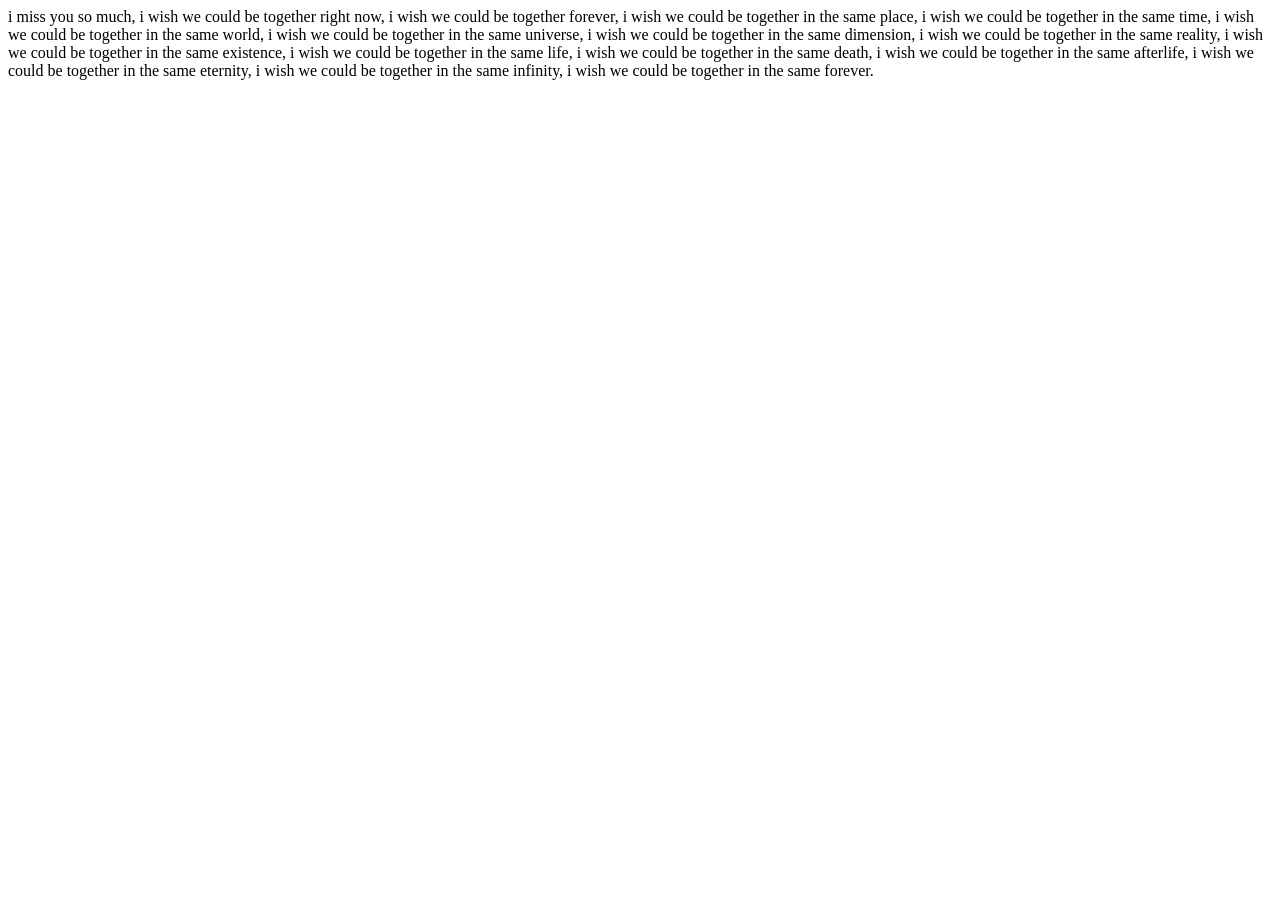
<file: music.html>
<!DOCTYPE html>
<html lang="en">
<head>
    <meta charset="UTF-8">
    <meta name="viewport" content="width=device-width, initial-scale=1.0">
    <title>Document</title>
</head>
<body>
    i miss you so much, i wish we could be together right now, i wish we could be together forever, i wish we could be together in the same place, i wish we could be together in the same time, i wish we could be together in the same world, i wish we could be together in the same universe, i wish we could be together in the same dimension, i wish we could be together in the same reality, i wish we could be together in the same existence, i wish we could be together in the same life, i wish we could be together in the same death, i wish we could be together in the same afterlife, i wish we could be together in the same eternity, i wish we could be together in the same infinity, i wish we could be together in the same forever.
</body>
</html>
</file>
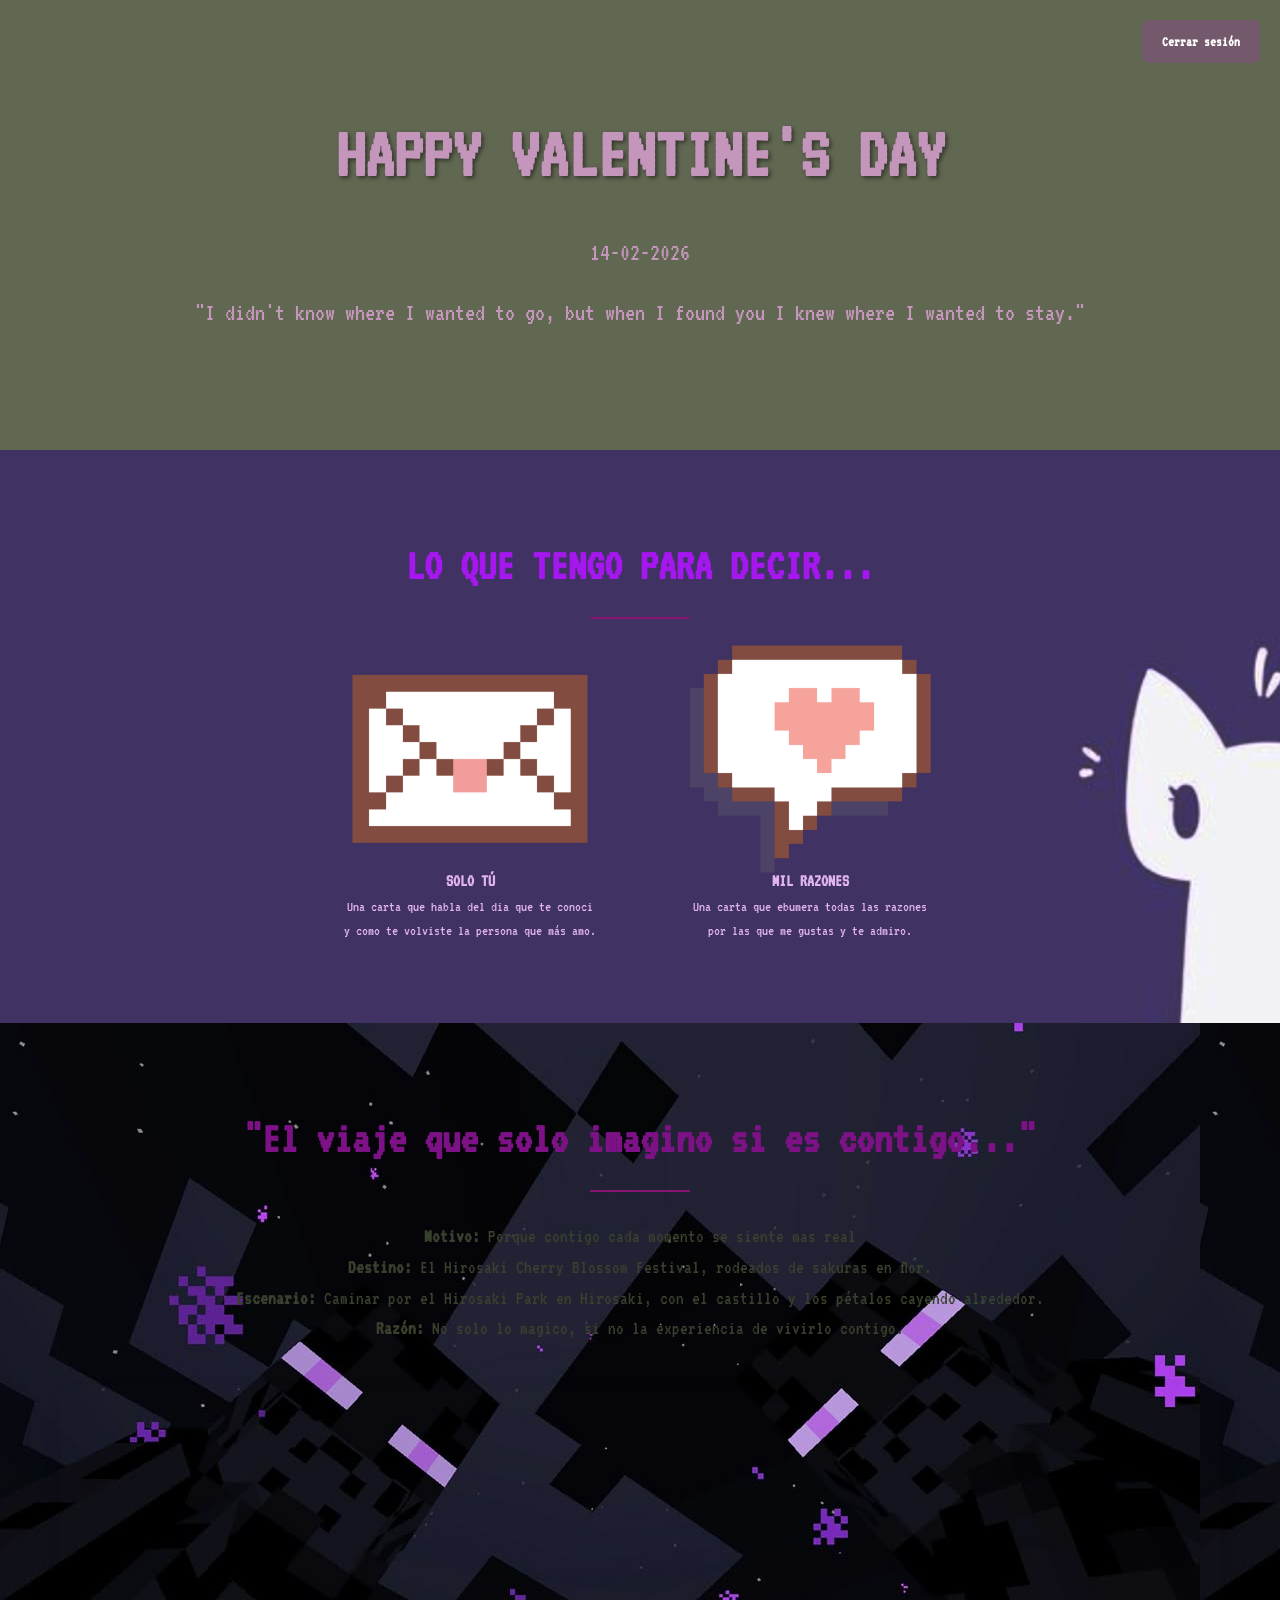
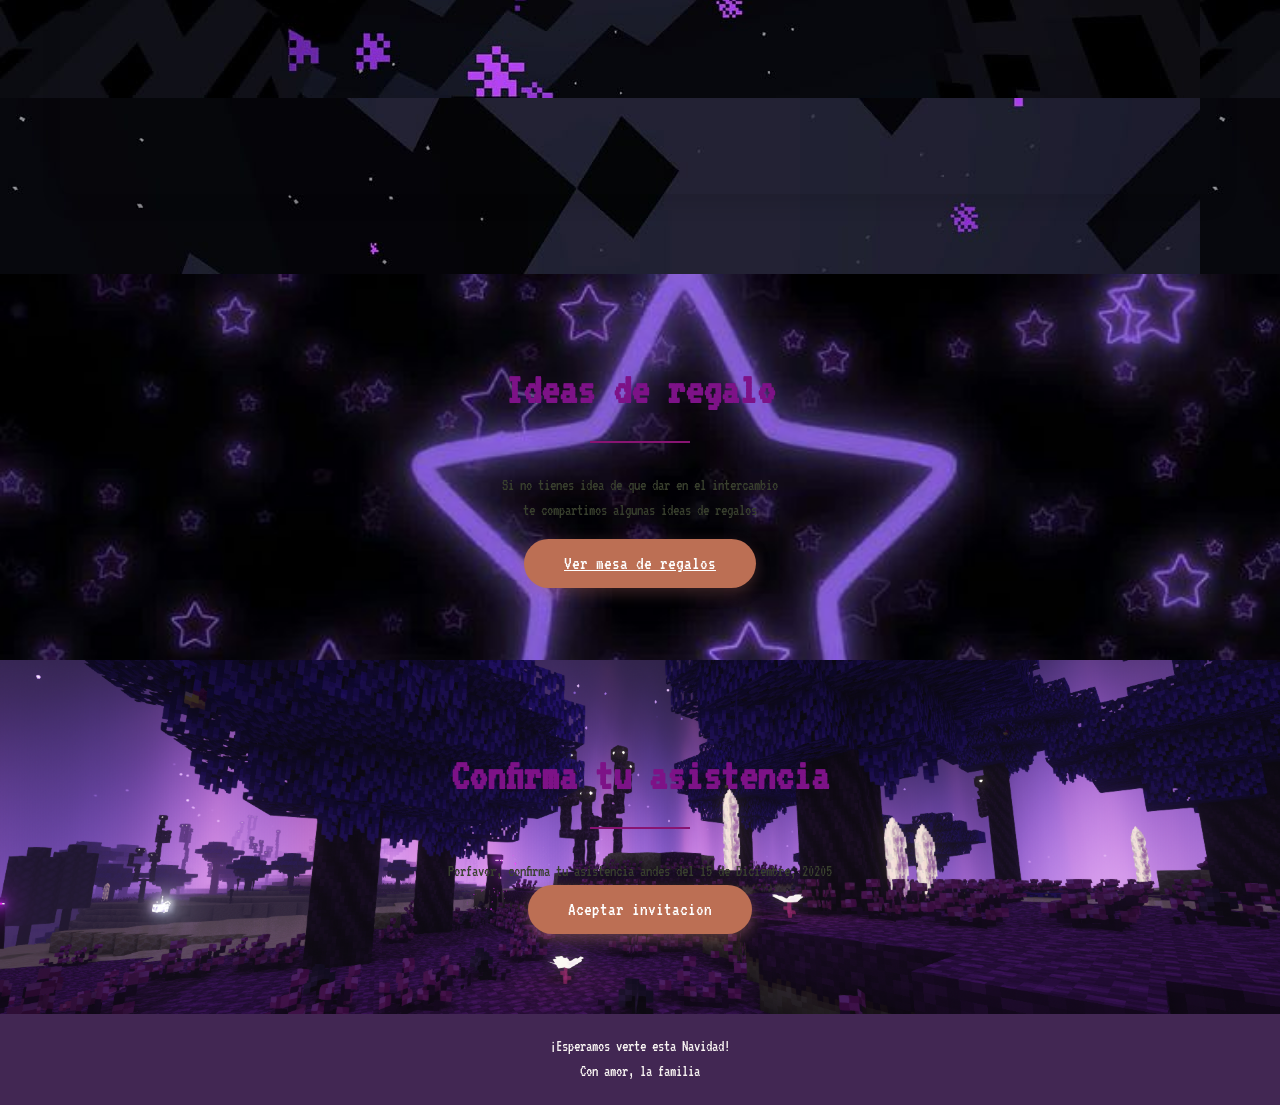
<file: p1.html>
<!DOCTYPE html>
<html lang="en">
<head>
  <meta charset="UTF-8">
  <title>Para mi Po</title>
  <link rel="preconnect" href="https://fonts.googleapis.com">
<link rel="preconnect" href="https://fonts.gstatic.com" crossorigin>
<link href="https://fonts.googleapis.com/css2?family=VT323&display=swap" rel="stylesheet">
  <link rel="stylesheet" href="p1.css">
</head>
<body>
      <header>
    <!--encabezado-->
    <div class="header-content">
        <h1>HAPPY VALENTINE'S DAY</h1>
        <p class="date">14-02-2026</p>
        <p class="date">"I didn't know where I wanted to go, but when I found you I knew where I wanted to stay."</p>
    </div>

    <!-- Botón de cerrar sesión -->
    <a href="index.html" class="logout-btn">Cerrar sesión</a>
</header>
    <!--Seccion de los novios-->
    <section class="couple-section">
  <div class="container">
    <h2 class="decir">LO QUE TENGO PARA DECIR...</h2>
    <div class="couple-container">
      <!-- Cena -->
      <div class="couple-member">
        <a href="ksobre.html">
          <img src="img/sobre.png" alt="Cena" class="couple-photo">
        </a>
        <h3>SOLO TÚ</h3>
        <p>Una carta que habla del dia que te conoci <br>
        y como te volviste la persona que más amo.</p>
      </div>

      <!-- Intercambio -->
      <div class="couple-member">
        <a href="kcarta.html">
          <img src="img/carta.png" alt="Intercambio" class="couple-photo">
        </a>
        <h3>MIL RAZONES</h3>
        <p>Una carta que ebumera todas las razones <br>
        por las que me gustas y te admiro.</p>
      </div>
    </div>
  </div>
</section>
    <!--Seccionl de la ceremonia-->
    <section class="ceremony-section">
        <div class="conteiner">
            <h2 class="viaje">"El viaje que solo imagino si es contigo..."</h2>
            <div class="ceremini-info">
                <p class="ceremony-details">
                    <strong>Motivo:</strong> Porque contigo cada momento se siente mas real <br>
                    <strong>Destino:</strong> El Hirosaki Cherry Blossom Festival, rodeados de sakuras en flor. <br>
                    <strong>Escenario:</strong> Caminar por el Hirosaki Park en Hirosaki, con el castillo y los pétalos cayendo alrededor. <br>
                    <strong>Razón:</strong> No solo lo magico, si no la experiencia de vivirlo contigo.
                </p>
            </div>
            <div class="map-container">
                <!--Mapa emebebido de google maps-->
<iframe src="https://www.google.com/maps/embed?pb=!1m18!1m12!1m3!1d3029.
027907985612!2d140.4645849!3d40.6072079!2m3!1f0!2f0!3f0!3m2!1i1024!2i768!
4f13.1!3m3!1m2!1s0x5f9b01ed905c2d35%3A0xf71df66f594b2718!2sHirosaki%20Cherry
%20Blossom%20Festival!5e0!3m2!1sen!2smx!4v1771178576742!5m2!1sen!2smx" 
width="600" height="450" style="border:0;" allowfullscreen="" loading="lazy" 
referrerpolicy="no-referrer-when-downgrade"></iframe>
       </div>
    </section>
    <!--Seccion de mesa de regalos-->
    <section class="gifts-section">
        <div class="container">
            <h2 class="idea">Ideas de regalo</h2>
            <p>Si no tienes idea de que dar en el intercambio<br>
            te compartimos algunas ideas de regalos
            </p> <br>
            <a href="music.html" class="gifts-button">Ver mesa de regalos</a>
        </div>
    </section>
    <!-- Seccion de confirmacion -->
     <section class="confirmation-section">
        <div class="conteiner">
            <h2>Confirma tu asistencia</h2>
            <p>
                Porfavor, confirma tu asistencia andes del 15 de Diciembre, 20205
            </p>
            <button class="confirmation-button" id="confirmationButton">Aceptar invitacion</button>
        </div>
     </section>
     <!--Footer-->
     <footer>
        <div class="container">
            <p>¡Esperamos verte esta Navidad!</p>
            <p>Con amor, la familia</p>
        </div>
     </footer>
     <!-- conexion con JS -->
      <script src="p1.js"></script>
</body>
</html>
</file>
<file: p1.css>
/* Estilos globales*/
*{
    margin: 0;
    padding: 0;
    /* acomodar todo a una caja imaginaria*/
    box-sizing: border-box;
    font-family: "VT323", monospace;
}
body{
    font-family: "VT323", monospace;
    background-color: rgb(97, 104, 82);
    color: rgb(57, 64, 46);
    line-height: 1.6;
}
.conteiner{
    max-width: 1200px;
    margin: 0 auto;
    padding: 0 20px;
}
/* encabezado */
header{

    background-size: cover;
    background-position: center;
    height: 50vh;
    display: flex;
    flex-direction: column;
    justify-content: center;
    align-items: center;
    text-align: center;
    color: rgb(252,252,252);
    padding: 0 20px;
    background-image: url(https://i.pinimg.com/1200x/c1/7e/c3/c17ec31e2b02598e4789c1d2d52e274d.jpg);
    background-size: cover;
}
.header-content{
    animation: fadeIn 2s ease-in-out;
    color: rgb(197, 150, 188);
}


.logout-btn {
    position: absolute;      /* lo coloca en la esquina */
    top: 20px;               /* distancia desde arriba */
    right: 20px;             /* distancia desde la derecha */
    padding: 10px 20px;
    background-color: rgba(121, 86, 114, 0.8); /* color con transparencia */
    color: white;
    border: none;
    border-radius: 6px;
    font-size: 0.9rem;
    font-weight: 600;
    text-decoration: none;   /* quita el subrayado */
    cursor: pointer;
    transition: background 0.3s ease;
}

.logout-btn:hover {
    background-color: rgba(188, 111, 84, 1); /* se vuelve sólido al pasar el mouse */
}
h1{
    font-size: 4.5rem;
    margin-bottom: 20px;
    text-shadow: 2px 2px 4px rgba(0,0,0,0.5);
}
.date{
    font-size: 25px;
    margin-bottom: 20px;
}
/* Seccion de los novios*/
.couple-section{
    background-image: url(img/fon5.jpeg);
    padding: 80px 0;
    text-align: center;
}
.couple-container{
    display: flex;
    justify-content: center;
    align-items: center;
    flex-wrap: wrap;
    gap: 40px;
    margin-top: 40px;
    color: rgb(225, 180, 237);
}
.couple-member{
    width: 300px;
    text-align: center;
    animation: float 2s ease-in-out infinite;
    font-size: 15px;
}
/* Creacion de hijos para js y animacion  independiente */
.couple-member:nth-child(2){
    animation-delay: 0.5s;
} 
.couple-photo {
    width: 200px;
    height: 200px;
    object-fit: cover;
}
.couple-name{
    margin-top: 20px;
    font-size: 1.8rem;
}
/* SECCIÓN DE LA CEREMONIA */
.ceremony-section {
    padding: 80px 0;
    background-image: url(img/fon6.jpg);
    text-align: center;
}

.ceremony-info {
    max-width: 800px;
    margin: 0 auto;
}

.map-container {
    margin-top: 40px;
    border-radius: 50% 50% 50% 50% / 60% 60% 40% 40%;
    overflow: hidden;
    box-shadow: 0 10px 20px rgba(0, 0, 0, 0.1);
}

h2 {
    font-size: 45px;
    margin-bottom: 30px;
    color: rgb(125, 18, 135);
    position: relative;
}

h2:after {
    content: '';
    display: block;
    width: 100px;
    height: 2px;
    background-color: rgb(136, 20, 114);
    margin: 15px auto;
}
.decir{
    font-size: 45px;
    margin-bottom: 30px;
    color: rgb(166, 22, 239);
    position: relative;
}
.ceremony-details {
    margin-bottom: 30px;
    font-size: 1.2rem;
}
/* MAPA */
.map-container {
    margin-top: 40px;
    border-radius: 10px;
    overflow: hidden;
    box-shadow: 0 10px 20px rgba(0, 0, 0, 0.1);
}

iframe {
    width: 100%;
    height: 400px;
    border: none;
}

/* SECCIÓN DE REGALOS */
.gifts-section {
    padding: 80px 0;
    background-image: url(img/fon11.jpg);
    background-size: cover;
    text-align: center;
}

.gifts-button {
    background-color: rgb(188, 111, 84);
    color: white;
    border: none;
    padding: 15px 40px;
    border-radius: 50px;
    font-size: 1.2rem;
    cursor: pointer;
    transition: all 0.3s ease;
    box-shadow: 0 5px 15px rgba(184, 107, 107, 0.3);
}

.gifts-button:hover {
    background-color: rgb(201, 134, 113);
    transform: translateY(-3px);
    box-shadow: 0 8px 20px rgba(201, 134, 113, 0.4);
}

/* SECCIÓN DE CONFIRMACIÓN */
.confirmation-section {
    padding: 80px 0;
    background-image: url(img/fon10.png);
    background-size: cover;
    background-position: center;
    text-align: center;
}

.confirmation-button {
    background-color: rgb(188, 111, 84);
    color: white;
    border: none;
    padding: 15px 40px;
    border-radius: 50px;
    font-size: 1.2rem;
    cursor: pointer;
    transition: all 0.3s ease;
    box-shadow: 0 5px 15px rgba(201, 134, 113, 0.4);
}

.confirmation-button:hover {
    background-color: rgb(201, 134, 113);
    transform: translateY(-3px);
    box-shadow: 0 8px 20px rgba(201, 134, 113, 0.4);
}

/* PIE DE PÁGINA */
footer {
    background-color: rgb(66, 39, 83);
    color: #f9f5f3;
    text-align: center;
    padding: 20px;
}

/* ANIMACIONES */
@keyframes fadeIn {
    from {
        opacity: 0;
        transform: translateY(20px);
    }
    to {
        opacity: 1;
        transform: translateY(0);
    }
}

@keyframes float {
    0% {
        transform: translateY(0px);
    }
    50% {
        transform: translateY(-10px);
    }
    100% {
        transform: translateY(0px);
    }
}

/* RESPONSIVIDAD */
@media (max-width: 768px) {
    h1 {
        font-size: 2.5rem;
    }

    .couple-container {
        flex-direction: column;
    }

    .couple-member {
        width: 100%;
    }

    iframe {
        height: 300px;
    }
}

@media (max-width: 480px) {
    h1 {
        font-size: 2rem;
    }

    .date {
        font-size: 1.2rem;
    }

    .couple-photo {
        width: 150px;
        height: 150px;
    }

    .gift-button,
    .confirmation-button {
        padding: 12px 25px;
        font-size: 1rem;
    }
}
</file>
